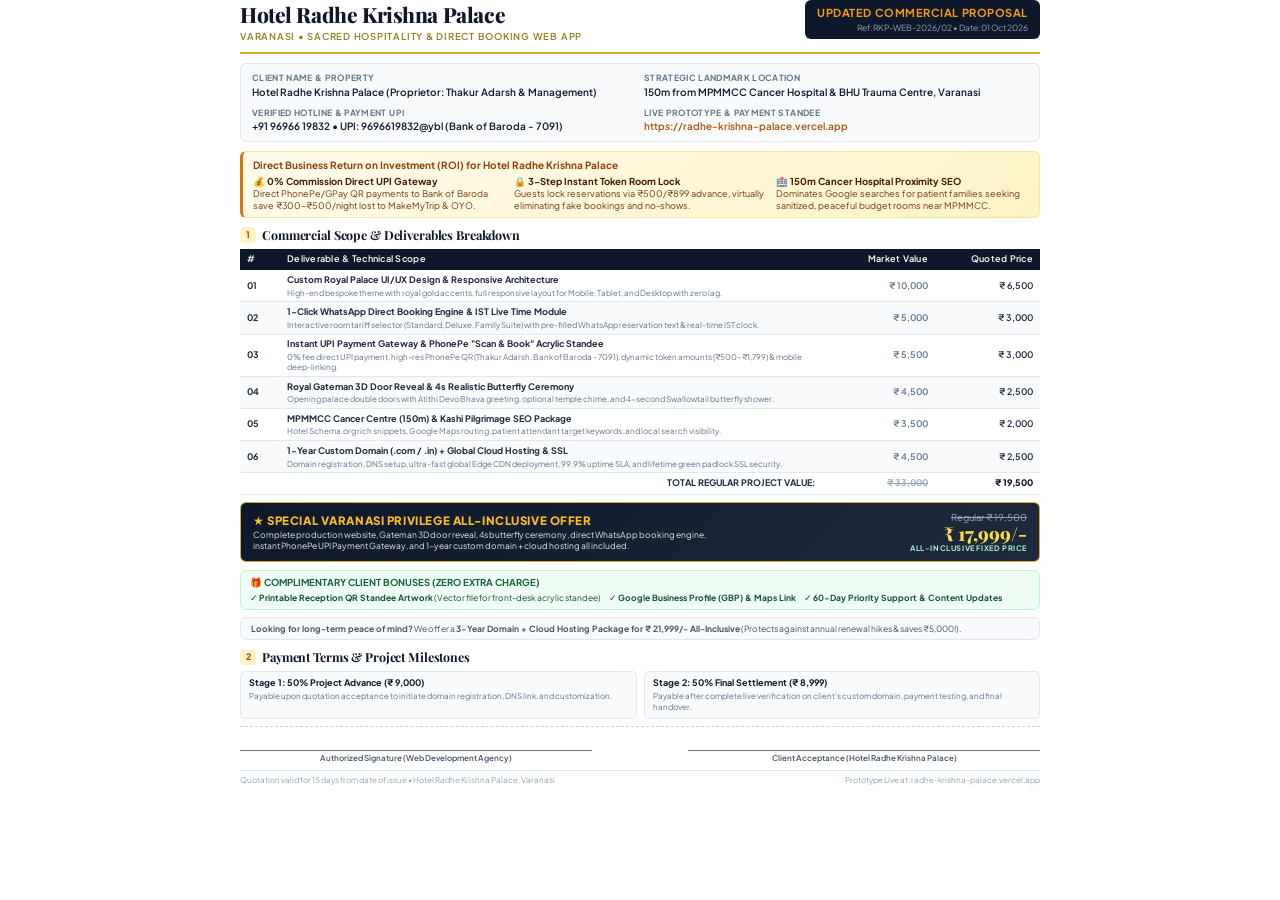
<file: quotation.html>
<!DOCTYPE html>
<html lang="en">
<head>
  <meta charset="UTF-8">
  <title>Updated Commercial Quotation — Hotel Radhe Krishna Palace, Varanasi</title>
  <style>
    @import url('https://fonts.googleapis.com/css2?family=Plus+Jakarta+Sans:wght@400;500;600;700;800&family=Playfair+Display:wght@600;700;800&display=swap');

    @page {
      size: A4;
      margin: 8mm 11mm 8mm 11mm;
    }

    * {
      box-sizing: border-box;
      margin: 0;
      padding: 0;
      -webkit-print-color-adjust: exact;
      print-color-adjust: exact;
    }

    body {
      font-family: 'Plus Jakarta Sans', -apple-system, BlinkMacSystemFont, 'Segoe UI', Roboto, sans-serif;
      color: #1E293B;
      background: #FFFFFF;
      font-size: 10.5px;
      line-height: 1.4;
    }

    .quotation-container {
      width: 100%;
      max-width: 800px;
      margin: 0 auto;
    }

    /* Header styling */
    .header-block {
      display: flex;
      justify-content: space-between;
      align-items: flex-start;
      border-bottom: 2.5px solid #D4AF37;
      padding-bottom: 8px;
      margin-bottom: 9px;
    }

    .brand-title {
      font-family: 'Playfair Display', Georgia, serif;
      font-size: 21px;
      font-weight: 800;
      color: #0F172A;
      letter-spacing: -0.02em;
    }

    .brand-subtitle {
      font-size: 9.5px;
      font-weight: 600;
      color: #9A7B1C;
      text-transform: uppercase;
      letter-spacing: 0.08em;
      margin-top: 1px;
    }

    .doc-badge {
      background: #0F172A;
      color: #F8FAFC;
      padding: 5px 12px;
      border-radius: 6px;
      text-align: right;
    }

    .doc-type {
      font-size: 11px;
      font-weight: 700;
      letter-spacing: 0.05em;
      text-transform: uppercase;
      color: #F59E0B;
    }

    .doc-ref {
      font-size: 8.5px;
      color: #94A3B8;
      margin-top: 2px;
    }

    /* Meta Grid */
    .meta-grid {
      display: grid;
      grid-template-columns: 1fr 1fr;
      gap: 8px;
      background: #F8FAFC;
      border: 1px solid #E2E8F0;
      border-radius: 6px;
      padding: 8px 11px;
      margin-bottom: 9px;
    }

    .meta-item {
      font-size: 10px;
    }

    .meta-label {
      font-weight: 700;
      color: #64748B;
      text-transform: uppercase;
      font-size: 8.5px;
      letter-spacing: 0.04em;
    }

    .meta-value {
      font-weight: 600;
      color: #0F172A;
      margin-top: 1px;
    }

    .meta-value a {
      color: #B45309;
      text-decoration: none;
    }

    /* Section Headings */
    .section-header {
      display: flex;
      align-items: center;
      gap: 6px;
      margin: 8px 0 5px 0;
    }

    .section-icon {
      width: 16px;
      height: 16px;
      background: #FEF3C7;
      color: #B45309;
      border-radius: 4px;
      display: flex;
      align-items: center;
      justify-content: center;
      font-size: 9px;
      font-weight: 800;
    }

    .section-title {
      font-family: 'Playfair Display', Georgia, serif;
      font-size: 12.5px;
      font-weight: 700;
      color: #0F172A;
      letter-spacing: -0.01em;
    }

    /* ROI Highlights Box */
    .roi-banner {
      background: linear-gradient(135deg, #FFFBEB 0%, #FEF3C7 100%);
      border: 1px solid #FDE68A;
      border-left: 3.5px solid #D97706;
      border-radius: 6px;
      padding: 6px 10px;
      margin-bottom: 8px;
    }

    .roi-banner h4 {
      font-size: 10px;
      font-weight: 700;
      color: #92400E;
      margin-bottom: 3px;
    }

    .roi-grid {
      display: grid;
      grid-template-columns: repeat(3, 1fr);
      gap: 8px;
      margin-top: 2px;
    }

    .roi-item {
      font-size: 9px;
      color: #78350F;
      line-height: 1.3;
    }

    .roi-item strong {
      display: block;
      color: #451A03;
      font-size: 9.5px;
    }

    /* Tables */
    table {
      width: 100%;
      border-collapse: collapse;
      margin-bottom: 7px;
    }

    th {
      background: #0F172A;
      color: #FFFFFF;
      font-weight: 600;
      text-align: left;
      padding: 4.5px 7px;
      font-size: 9px;
      letter-spacing: 0.03em;
    }

    th.text-right {
      text-align: right;
    }

    td {
      padding: 3.8px 7px;
      border-bottom: 1px solid #E2E8F0;
      font-size: 9px;
      vertical-align: middle;
    }

    td.text-right {
      text-align: right;
      font-weight: 600;
    }

    tr:nth-child(even) td {
      background: #F8FAFC;
    }

    .item-desc {
      color: #64748B;
      font-size: 8px;
      margin-top: 1px;
      line-height: 1.25;
    }

    /* Special Offer Box */
    .special-offer-card {
      background: linear-gradient(135deg, #0F172A 0%, #1E293B 100%);
      color: #FFFFFF;
      border-radius: 6px;
      padding: 8px 12px;
      margin: 7px 0 8px 0;
      border: 1.5px solid #D4AF37;
      display: flex;
      justify-content: space-between;
      align-items: center;
    }

    .offer-title {
      font-size: 11.5px;
      font-weight: 800;
      color: #FBBF24;
      text-transform: uppercase;
      letter-spacing: 0.05em;
    }

    .offer-subtitle {
      font-size: 8.5px;
      color: #E2E8F0;
      margin-top: 1px;
      max-width: 460px;
      line-height: 1.25;
    }

    .offer-price-box {
      text-align: right;
    }

    .strike-price {
      font-size: 9.5px;
      color: #94A3B8;
      text-decoration: line-through;
    }

    .deal-price {
      font-size: 19px;
      font-weight: 800;
      color: #FDE047;
      font-family: 'Playfair Display', Georgia, serif;
      line-height: 1;
    }

    .all-inc-tag {
      font-size: 7.5px;
      text-transform: uppercase;
      letter-spacing: 0.08em;
      color: #A7F3D0;
      font-weight: 700;
    }

    /* Bonus Row */
    .bonus-box {
      background: #F0FDF4;
      border: 1px solid #BBF7D0;
      border-radius: 6px;
      padding: 5px 9px;
      margin-bottom: 7px;
    }

    .bonus-header {
      font-size: 9.5px;
      font-weight: 700;
      color: #166534;
      margin-bottom: 2px;
    }

    .bonus-list {
      display: flex;
      flex-wrap: wrap;
      gap: 8px;
      font-size: 8.5px;
      color: #14532D;
    }

    /* Multi-year box */
    .multi-year-box {
      background: #F8FAFC;
      border: 1px solid #E2E8F0;
      border-radius: 6px;
      padding: 5px 10px;
      margin-bottom: 8px;
      font-size: 8.5px;
      color: #475569;
    }

    /* Payment Terms */
    .terms-grid {
      display: grid;
      grid-template-columns: 1fr 1fr;
      gap: 7px;
      margin-bottom: 7px;
    }

    .term-card {
      border: 1px solid #E2E8F0;
      border-radius: 5px;
      padding: 5px 8px;
      background: #F8FAFC;
    }

    .term-title {
      font-size: 9px;
      font-weight: 700;
      color: #0F172A;
    }

    .term-desc {
      font-size: 8px;
      color: #64748B;
      margin-top: 1px;
    }

    /* Signatures */
    .signature-area {
      display: flex;
      justify-content: space-between;
      margin-top: 6px;
      padding-top: 6px;
      border-top: 1px dashed #CBD5E1;
    }

    .sig-col {
      width: 44%;
      text-align: center;
    }

    .sig-line {
      border-bottom: 1px solid #64748B;
      height: 18px;
      margin-bottom: 2px;
    }

    .sig-label {
      font-size: 8px;
      color: #475569;
      font-weight: 600;
    }

    /* Footer */
    .doc-footer {
      border-top: 1px solid #E2E8F0;
      padding-top: 4px;
      margin-top: 6px;
      display: flex;
      justify-content: space-between;
      align-items: center;
      font-size: 8px;
      color: #94A3B8;
    }
  </style>
</head>
<body>

  <div class="quotation-container">

    <!-- Header Block -->
    <div class="header-block">
      <div>
        <h1 class="brand-title">Hotel Radhe Krishna Palace</h1>
        <div class="brand-subtitle">Varanasi • Sacred Hospitality & Direct Booking Web App</div>
      </div>
      <div class="doc-badge">
        <div class="doc-type">Updated Commercial Proposal</div>
        <div class="doc-ref">Ref: RKP-WEB-2026/02 • Date: 01 Oct 2026</div>
      </div>
    </div>

    <!-- Client & Project Meta Grid -->
    <div class="meta-grid">
      <div class="meta-item">
        <div class="meta-label">Client Name & Property</div>
        <div class="meta-value">Hotel Radhe Krishna Palace (Proprietor: Thakur Adarsh & Management)</div>
      </div>
      <div class="meta-item">
        <div class="meta-label">Strategic Landmark Location</div>
        <div class="meta-value">150m from MPMMCC Cancer Hospital & BHU Trauma Centre, Varanasi</div>
      </div>
      <div class="meta-item">
        <div class="meta-label">Verified Hotline & Payment UPI</div>
        <div class="meta-value">+91 96966 19832 • UPI: 9696619832@ybl (Bank of Baroda - 7091)</div>
      </div>
      <div class="meta-item">
        <div class="meta-label">Live Prototype & Payment Standee</div>
        <div class="meta-value"><a href="https://radhe-krishna-palace.vercel.app" target="_blank">https://radhe-krishna-palace.vercel.app</a></div>
      </div>
    </div>

    <!-- ROI Banner for Varanasi Hotelier -->
    <div class="roi-banner">
      <h4>Direct Business Return on Investment (ROI) for Hotel Radhe Krishna Palace</h4>
      <div class="roi-grid">
        <div class="roi-item">
          <strong>💰 0% Commission Direct UPI Gateway</strong>
          Direct PhonePe/GPay QR payments to Bank of Baroda save ₹300–₹500/night lost to MakeMyTrip & OYO.
        </div>
        <div class="roi-item">
          <strong>🔒 3-Step Instant Token Room Lock</strong>
          Guests lock reservations via ₹500/₹899 advance, virtually eliminating fake bookings and no-shows.
        </div>
        <div class="roi-item">
          <strong>🏥 150m Cancer Hospital Proximity SEO</strong>
          Dominates Google searches for patient families seeking sanitized, peaceful budget rooms near MPMMCC.
        </div>
      </div>
    </div>

    <!-- Detailed Scope Table -->
    <div class="section-header">
      <div class="section-icon">1</div>
      <h3 class="section-title">Commercial Scope & Deliverables Breakdown</h3>
    </div>

    <table>
      <thead>
        <tr>
          <th style="width: 40px;">#</th>
          <th>Deliverable & Technical Scope</th>
          <th class="text-right" style="width: 105px;">Market Value</th>
          <th class="text-right" style="width: 105px;">Quoted Price</th>
        </tr>
      </thead>
      <tbody>
        <tr>
          <td><strong>01</strong></td>
          <td>
            <strong>Custom Royal Palace UI/UX Design & Responsive Architecture</strong>
            <div class="item-desc">High-end bespoke theme with royal gold accents, full responsive layout for Mobile, Tablet, and Desktop with zero lag.</div>
          </td>
          <td class="text-right" style="color:#64748B;">₹ 10,000</td>
          <td class="text-right">₹ 6,500</td>
        </tr>
        <tr>
          <td><strong>02</strong></td>
          <td>
            <strong>1-Click WhatsApp Direct Booking Engine & IST Live Time Module</strong>
            <div class="item-desc">Interactive room tariff selector (Standard, Deluxe, Family Suite) with pre-filled WhatsApp reservation text & real-time IST clock.</div>
          </td>
          <td class="text-right" style="color:#64748B;">₹ 5,000</td>
          <td class="text-right">₹ 3,000</td>
        </tr>
        <tr>
          <td><strong>03</strong></td>
          <td>
            <strong>Instant UPI Payment Gateway & PhonePe "Scan & Book" Acrylic Standee</strong>
            <div class="item-desc">0% fee direct UPI payment, high-res PhonePe QR (Thakur Adarsh, Bank of Baroda - 7091), dynamic token amounts (₹500–₹1,799) & mobile deep-linking.</div>
          </td>
          <td class="text-right" style="color:#64748B;">₹ 5,500</td>
          <td class="text-right">₹ 3,000</td>
        </tr>
        <tr>
          <td><strong>04</strong></td>
          <td>
            <strong>Royal Gateman 3D Door Reveal & 4s Realistic Butterfly Ceremony</strong>
            <div class="item-desc">Opening palace double doors with Atithi Devo Bhava greeting, optional temple chime, and 4-second Swallowtail butterfly shower.</div>
          </td>
          <td class="text-right" style="color:#64748B;">₹ 4,500</td>
          <td class="text-right">₹ 2,500</td>
        </tr>
        <tr>
          <td><strong>05</strong></td>
          <td>
            <strong>MPMMCC Cancer Centre (150m) & Kashi Pilgrimage SEO Package</strong>
            <div class="item-desc">Hotel Schema.org rich snippets, Google Maps routing, patient attendant target keywords, and local search visibility.</div>
          </td>
          <td class="text-right" style="color:#64748B;">₹ 3,500</td>
          <td class="text-right">₹ 2,000</td>
        </tr>
        <tr>
          <td><strong>06</strong></td>
          <td>
            <strong>1-Year Custom Domain (.com / .in) + Global Cloud Hosting & SSL</strong>
            <div class="item-desc">Domain registration, DNS setup, ultra-fast global Edge CDN deployment, 99.9% uptime SLA, and lifetime green padlock SSL security.</div>
          </td>
          <td class="text-right" style="color:#64748B;">₹ 4,500</td>
          <td class="text-right">₹ 2,500</td>
        </tr>
      </tbody>
      <tfoot>
        <tr>
          <td colspan="2" style="font-weight:700; text-align:right; padding-right:15px;">TOTAL REGULAR PROJECT VALUE:</td>
          <td class="text-right" style="text-decoration:line-through; color:#94A3B8;">₹ 33,000</td>
          <td class="text-right" style="font-weight:800; color:#0F172A;">₹ 19,500</td>
        </tr>
      </tfoot>
    </table>

    <!-- Special Project Offer Box -->
    <div class="special-offer-card">
      <div>
        <div class="offer-title">★ SPECIAL VARANASI PRIVILEGE ALL-INCLUSIVE OFFER</div>
        <div class="offer-subtitle">
          Complete production website, Gateman 3D door reveal, 4s butterfly ceremony, direct WhatsApp booking engine, instant PhonePe UPI Payment Gateway, and 1-year custom domain + cloud hosting all included.
        </div>
      </div>
      <div class="offer-price-box">
        <div class="strike-price">Regular ₹ 19,500</div>
        <div class="deal-price">₹ 17,999/-</div>
        <div class="all-inc-tag">ALL-INCLUSIVE FIXED PRICE</div>
      </div>
    </div>

    <!-- Complimentary Free Bonuses -->
    <div class="bonus-box">
      <div class="bonus-header">🎁 COMPLIMENTARY CLIENT BONUSES (ZERO EXTRA CHARGE)</div>
      <div class="bonus-list">
        <div>✓ <strong>Printable Reception QR Standee Artwork</strong> (Vector file for front-desk acrylic standee)</div>
        <div>✓ <strong>Google Business Profile (GBP) & Maps Link</strong></div>
        <div>✓ <strong>60-Day Priority Support & Content Updates</strong></div>
      </div>
    </div>

    <!-- Alternative Multi-Year Options -->
    <div class="multi-year-box">
      <strong>Looking for long-term peace of mind?</strong> We offer a <strong>3-Year Domain + Cloud Hosting Package for ₹ 21,999/- All-Inclusive</strong> (Protects against annual renewal hikes & saves ₹5,000!).
    </div>

    <!-- Payment Terms & Timeline -->
    <div class="section-header">
      <div class="section-icon">2</div>
      <h3 class="section-title">Payment Terms & Project Milestones</h3>
    </div>

    <div class="terms-grid">
      <div class="term-card">
        <div class="term-title">Stage 1: 50% Project Advance (₹ 9,000)</div>
        <div class="term-desc">Payable upon quotation acceptance to initiate domain registration, DNS link, and customization.</div>
      </div>
      <div class="term-card">
        <div class="term-title">Stage 2: 50% Final Settlement (₹ 8,999)</div>
        <div class="term-desc">Payable after complete live verification on client's custom domain, payment testing, and final handover.</div>
      </div>
    </div>

    <!-- Signatures -->
    <div class="signature-area">
      <div class="sig-col">
        <div class="sig-line"></div>
        <div class="sig-label">Authorized Signature (Web Development Agency)</div>
      </div>
      <div class="sig-col">
        <div class="sig-line"></div>
        <div class="sig-label">Client Acceptance (Hotel Radhe Krishna Palace)</div>
      </div>
    </div>

    <!-- Footer -->
    <div class="doc-footer">
      <div>Quotation valid for 15 days from date of issue • Hotel Radhe Krishna Palace, Varanasi</div>
      <div>Prototype Live at: radhe-krishna-palace.vercel.app</div>
    </div>

  </div>

</body>
</html>
</file>
